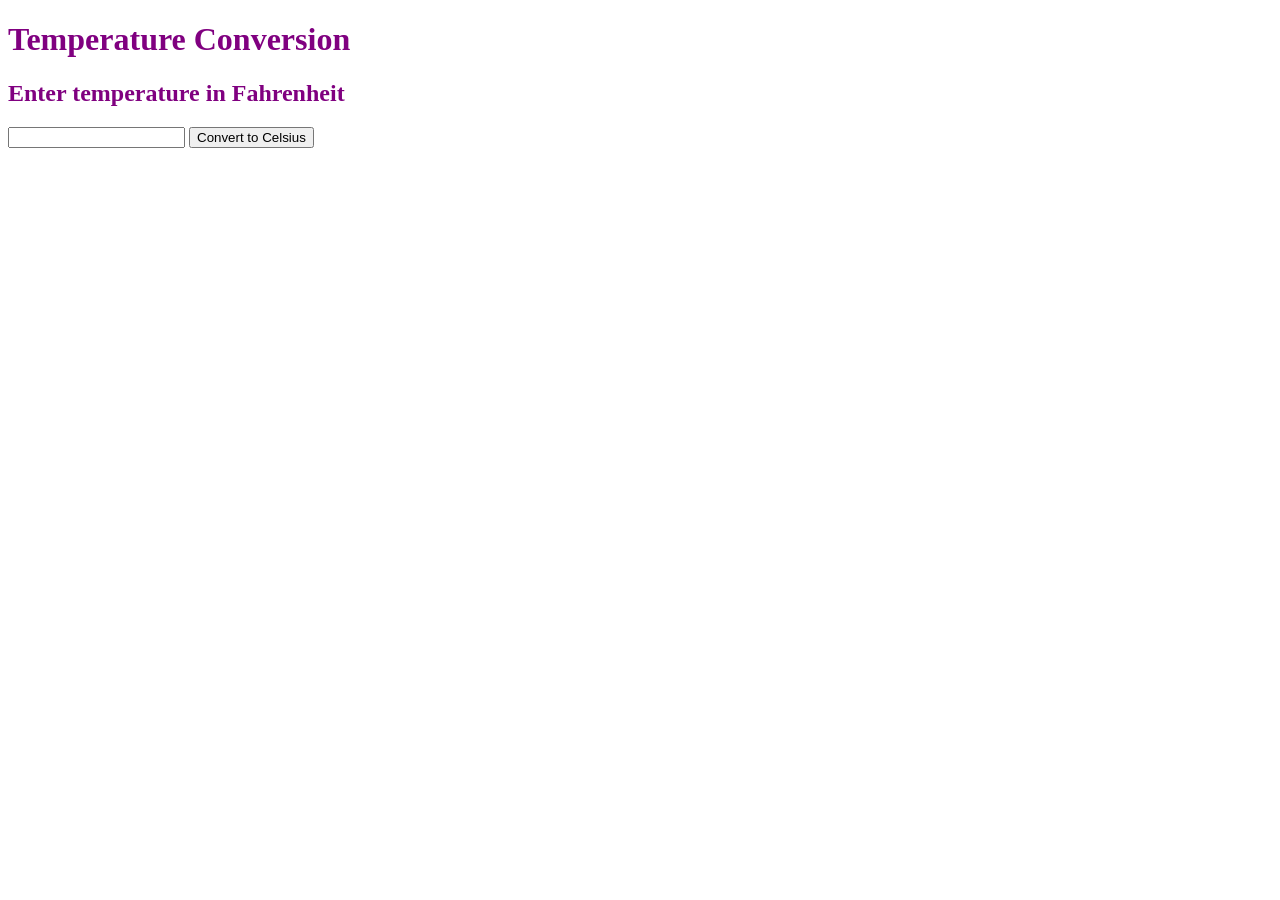
<file: homework03/index.html>
<!DOCTYPE html>
<html>
   <head>
      <title>Temperature Conversion App</title>
      <link rel="stylesheet" href="weather.css">
   </head>
   <body>
      <h1>Temperature Conversion</h1>

      <div>
         <h2> Enter temperature in Fahrenheit</h2>
         <input id="temperature" name="temperature"></input>
         <button class="btn" onclick="toCelsius()">Convert to Celsius</button>
      </div>

      <div id="result-parent">
         The Temperature in Celsius is
         <span id="result"></span>
      </div>
      <script type="text/javascript" src="weather.js"></script>
   </body>
</html>
</file>
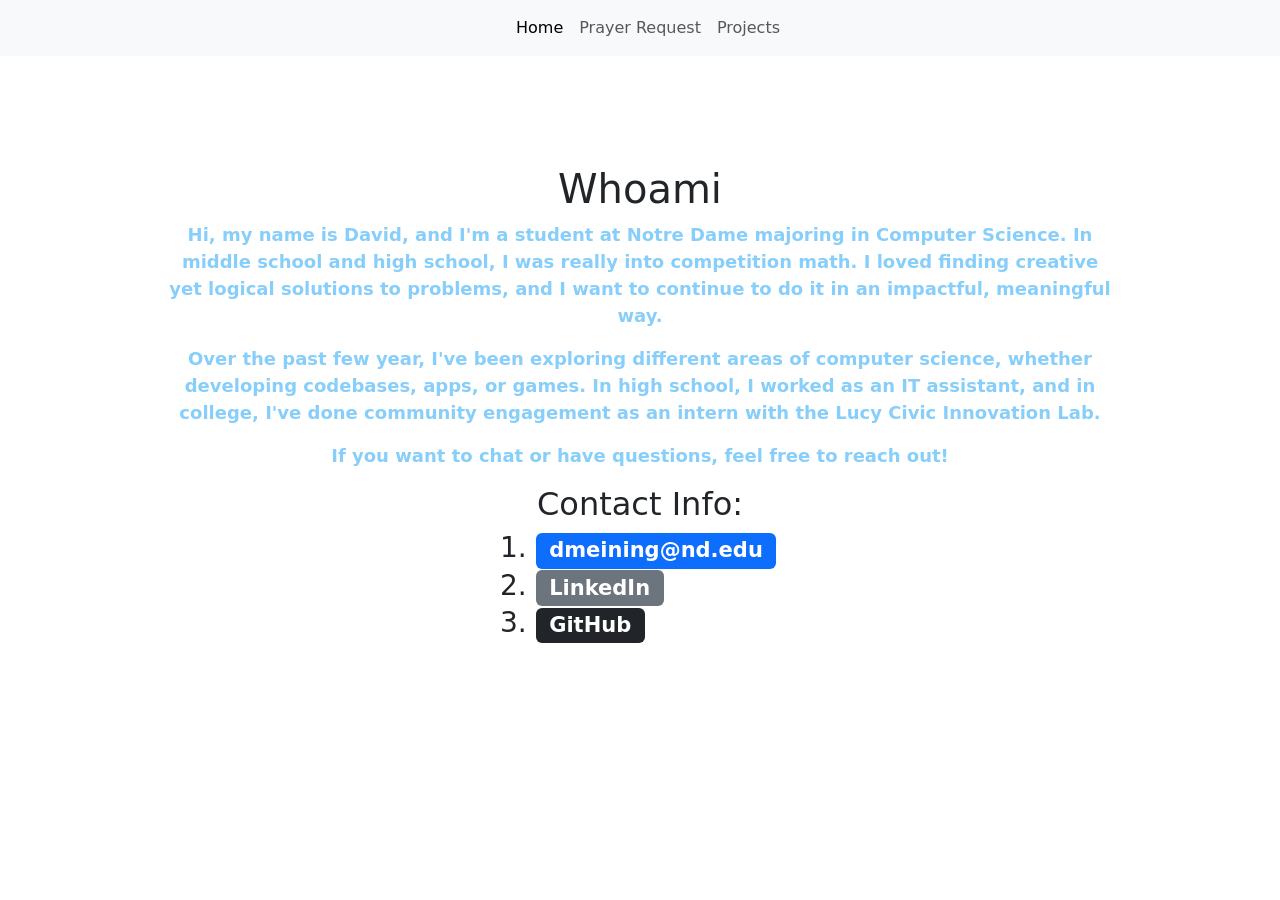
<file: homework03/personal_website/home.html>
<!doctype html>
<html lang="en">
  <head>
    <meta charset="utf-8">
    <meta name="viewport" content="width=device-width, initial-scale=1">
    <title>David_Meininger.com?</title>
    <link rel="stylesheet" href="p_website.css">
    <link href="https://cdn.jsdelivr.net/npm/bootstrap@5.3.8/dist/css/bootstrap.min.css" rel="stylesheet" integrity="sha384-sRIl4kxILFvY47J16cr9ZwB07vP4J8+LH7qKQnuqkuIAvNWLzeN8tE5YBujZqJLB" crossorigin="anonymous">
  </head>
  <body>
    <div>
        <!--Navigation bar for HTML tabs-->
        <nav class="navbar navbar-expand-lg bg-body-tertiary">
            <div class="container-fluid">
                <a class="navbar-brand" href="#"></a>
                <button class="navbar-toggler" type="button" data-bs-toggle="collapse" data-bs-target="#navbarNavDropdown" aria-controls="navbarNavDropdown" aria-expanded="false" aria-label="Toggle navigation">
                <span class="navbar-toggler-icon"></span>
                </button>
                <div class="collapse navbar-collapse justify-content-center" id="navbarNavDropdown" >
                <ul class="navbar-nav">
                    <li class="nav-item">
                    <a class="nav-link active" aria-current="page" href="home.html">Home</a>
                    </li>
                    <li class="nav-item">
                    <a class="nav-link" href="prayer.html">Prayer Request</a>
                    </li>
                    <li class="nav-item">
                    <a class="nav-link" href="projects.html">
                        Projects
                    </a>
                    </li>
                </ul>
                </div>
            </div>
        </nav>
    </div>
    <!--About Me section-->
    <div class="main_container" style="height: 80vh;">
        <h1 class="text-center">Whoami</h1>
        <p>Hi, my name is David, and I'm a student at Notre Dame majoring in Computer Science. In middle school and high school, I was really into competition math. I loved finding creative yet logical solutions to problems, and I want to continue to do it in an impactful, meaningful way. </p>

        <p>Over the past few year, I've been exploring different areas of computer science, whether developing codebases, apps, or games. In high school, I worked as an IT assistant, and in college, I've done community engagement as an intern with the Lucy Civic Innovation Lab. </p>

        <p>If you want to chat or have questions, feel free to reach out!</p>
        
        <!--Reach out Info-->
        <h2>Contact Info:</h2>
        <h3>
            <ol>
                <li><a href="mailto:david.meininger@nd.edu"><span class="badge text-bg-primary">dmeining@nd.edu</span></a></li>
                <li><a href="https://www.linkedin.com/in/david-meininger/"><span class="badge text-bg-secondary">LinkedIn</span></a></li>
                <li><a href="https://github.com/davmein0"><span class="badge text-bg-dark">GitHub</span></a></li>
            </ol>
        </h3>
    </div>
    <script src="https://cdn.jsdelivr.net/npm/bootstrap@5.3.8/dist/js/bootstrap.bundle.min.js" integrity="sha384-FKyoEForCGlyvwx9Hj09JcYn3nv7wiPVlz7YYwJrWVcXK/BmnVDxM+D2scQbITxI" crossorigin="anonymous"></script>
  </body>
</html>
</file>
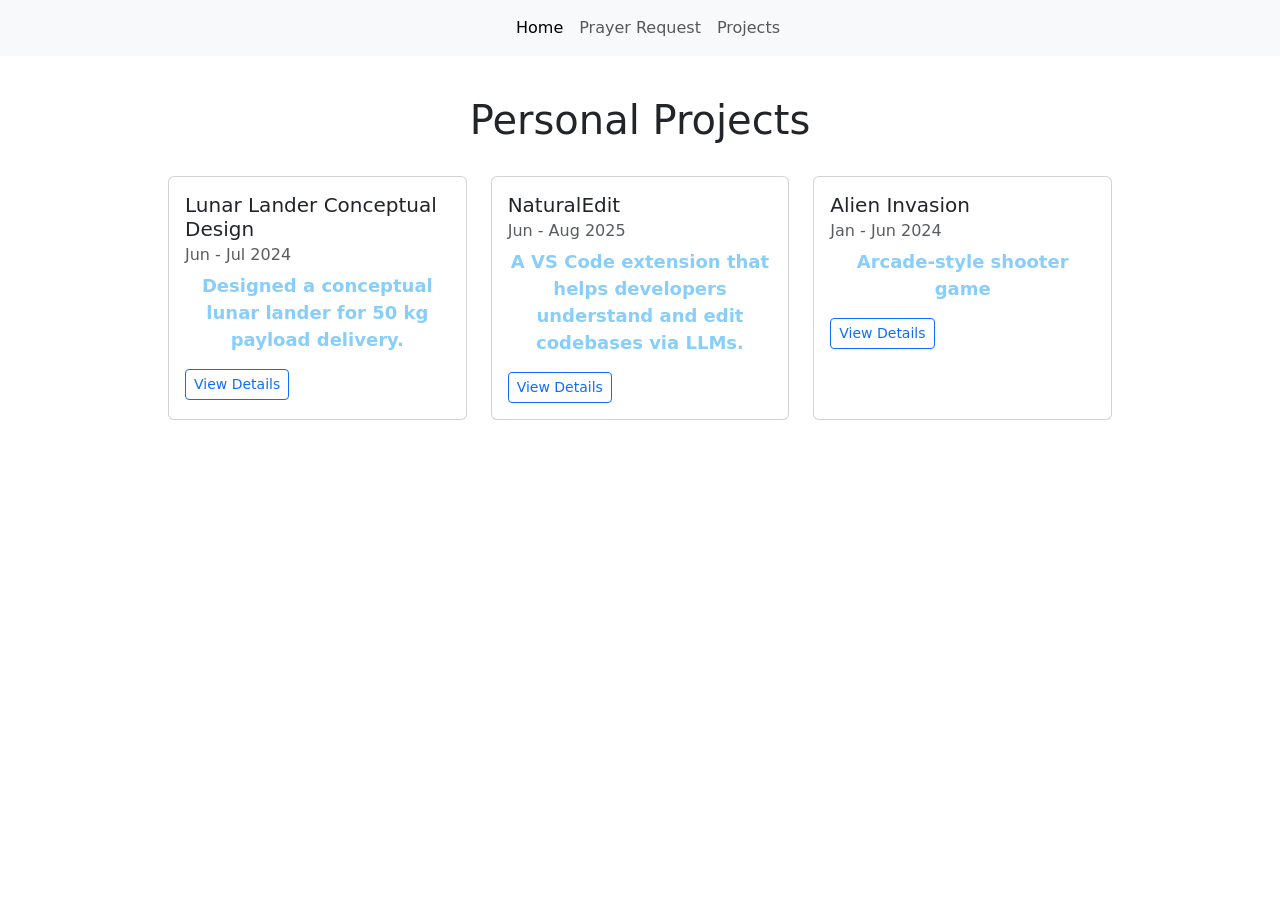
<file: homework03/personal_website/projects.html>
<!doctype html>
<html lang="en">
  <head>
    <meta charset="utf-8">
    <meta name="viewport" content="width=device-width, initial-scale=1">
    <title>David_Meininger projects.com?</title>
    <link rel="stylesheet" href="p_website.css">
    <link href="https://cdn.jsdelivr.net/npm/bootstrap@5.3.8/dist/css/bootstrap.min.css" rel="stylesheet" integrity="sha384-sRIl4kxILFvY47J16cr9ZwB07vP4J8+LH7qKQnuqkuIAvNWLzeN8tE5YBujZqJLB" crossorigin="anonymous">
  </head>
  <body>
    <div>
        <nav class="navbar navbar-expand-lg bg-body-tertiary">
            <div class="container-fluid">
                <a class="navbar-brand" href="#"></a>
                <button class="navbar-toggler" type="button" data-bs-toggle="collapse" data-bs-target="#navbarNavDropdown" aria-controls="navbarNavDropdown" aria-expanded="false" aria-label="Toggle navigation">
                <span class="navbar-toggler-icon"></span>
                </button>
                <div class="collapse navbar-collapse justify-content-center" id="navbarNavDropdown" >
                <ul class="navbar-nav">
                    <li class="nav-item">
                    <a class="nav-link active" aria-current="page" href="home.html">Home</a>
                    </li>
                    <li class="nav-item">
                    <a class="nav-link" href="prayer.html">Prayer Request</a>
                    </li>
                    <li class="nav-item">
                    <a class="nav-link" href="projects.html">Projects</a>
                    </li>
                </ul>
                </div>
            </div>
        </nav>
    </div>
    <div class="main_container">
        <h1>Personal Projects</h1><br>
        <div class="row row-cols-1 row-cols-md-3 g-4">
            <div class="col">
                <div class="card h-100">
                <div class="card-body">
                    <h5 class="card-title">Lunar Lander Conceptual Design</h5>
                    <h6 class="card-subtitle mb-2 text-muted">Jun - Jul 2024</h6>

                    <p class="card-text">
                        Designed a conceptual lunar lander for 50 kg payload delivery.
                    </p>

                    <button class="btn btn-sm btn-outline-primary" data-bs-toggle="collapse" data-bs-target="#LanderDetails">
                        View Details
                    </button>

                    <div class="collapse mt-2" id="LanderDetails">
                        <ul>
                            <li>Customized Python mass and fuel budget codebase</li>
                            <li>Performed trade studies on propulsions and subsystems</li>
                            <li>Wrote a 12 page technical report</li>
                        </ul>
                    </div>

                </div>
                </div>

            </div>
            <div class="col">
                <div class="card h-100">
                <div class="card-body">
                    <h5 class="card-title">NaturalEdit</h5>
                    <h6 class="card-subtitle mb-2 text-muted">Jun - Aug 2025</h6>

                    <p class="card-text">
                        A VS Code extension that helps developers understand and edit codebases via LLMs.
                    </p>

                    <button class="btn btn-sm btn-outline-primary" data-bs-toggle="collapse" data-bs-target="#NaturalEditDetails">
                        View Details
                    </button>

                    <div class="collapse mt-2" id="NaturalEditDetails">
                        <ul>
                            <li> 2nd author of paper: “NaturalEdit: Code Modification through Direct Interaction with Adaptive Natural Language Representation”</li>
                            <li> Built a baseline VSCode extension (Python, TypeScript, VSCode API) to compare against NaturalEdit</li>
                            <li>
                                Engineered two programming tasks
                                <ul>
                                    <li>FinancialDashboard (Node.js/React stock visualization) </li>
                                    <li>MVP_Predictor (Python/XGBoost ML ranking pipeline)</li>
                                </ul>
                            </li>
                            
                        </ul>
                    </div>
                </div>
                </div>
            </div>
            <div class="col">
                <div class="card h-100">
                <div class="card-body">
                    <h5 class="card-title">Alien Invasion</h5>
                    <h6 class="card-subtitle mb-2 text-muted">Jan - Jun 2024</h6> 
                    <p class="card-text">Arcade-style shooter game</p>

                    <button class="btn btn-sm btn-outline-primary" data-bs-toggle="collapse" data-bs-target="#AlienInvasion">
                        View Details
                    </button>

                    <div class="collapse mt-2" id="AlienInvasion">
                        <ul>
                            <li>Inspired by Eric Matthes' "Python Crash Course" book</li>
                            <li>Gained exprience with PyGame, OOP, and code organization</li>
                        </ul>
                    </div>
                </div>
                </div>
            </div>
        </div>
        </div>
    </div>
    <script src="https://cdn.jsdelivr.net/npm/bootstrap@5.3.8/dist/js/bootstrap.bundle.min.js" integrity="sha384-FKyoEForCGlyvwx9Hj09JcYn3nv7wiPVlz7YYwJrWVcXK/BmnVDxM+D2scQbITxI" crossorigin="anonymous"></script>
  </body>
</html>
</file>
<file: homework03/weather.css>
/* Selects all <h1> and <h2> elements in the page */
h1,
h2 {
  color: purple;
}

/* Selects the HTML element with id = "result-parent" */
#result-parent {
  font-size: 12pt;
  visibility: hidden; /* element is initially hidden */
  font-weight: normal;
}

/* Selects all the "div" elements whose class = "myparagraph" */
div.myparagraph {
  color: red;
}
</file>
<file: homework03/personal_website/p_website.css>
.navbar_text {
  font-size: 20px;
}

.main_container {
  display: flex;
  flex-direction: column;
  justify-content: center;
  align-items: center;
  width: 80%;
  padding: 40px;
  margin: auto;
}

p {
  font-size: 18px;
  font-weight: bold;
  color: lightskyblue;
  text-align: center;
}

#dedicated {
  font-weight: bold;
  color: rgb(129, 231, 143);
}
</file>
